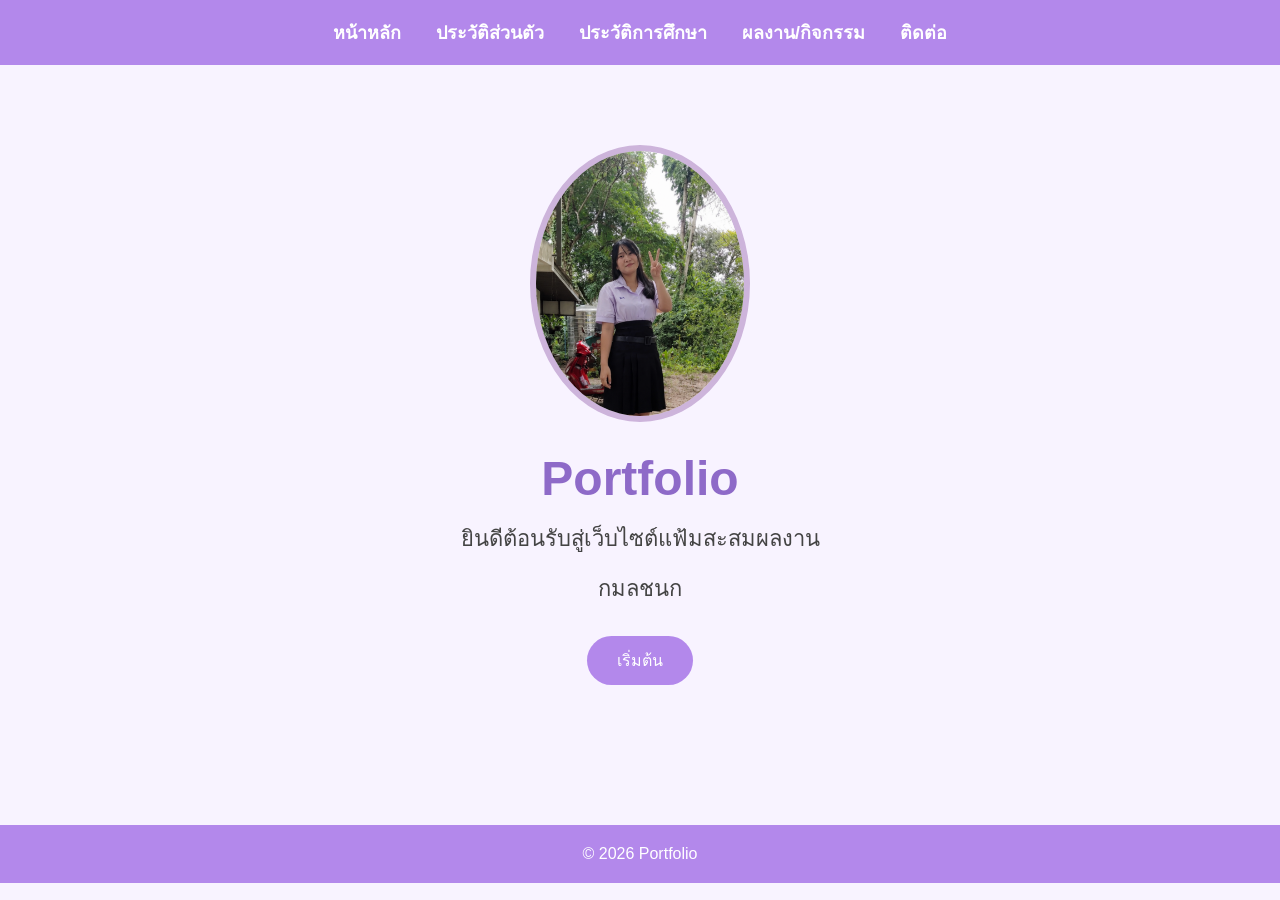
<file: index.html>
<!DOCTYPE html>
<html lang="th">
<head>
<meta charset="UTF-8">
<meta name="viewport" content="width=device-width, initial-scale=1.0">
<title>Portfolio</title>
<link rel="stylesheet" href="style.css">
</head>
<body>
<header>
<nav>
<a href="index.html">หน้าหลัก</a>
<a href="about.html">ประวัติส่วนตัว</a>
<a href="education.html">ประวัติการศึกษา</a>
<a href="activities.html">ผลงาน/กิจกรรม</a>
<a href="contact.html">ติดต่อ</a>
</nav>
</header>
<section class="hero">
<img src="images/IMG_25690718_105043.png" alt="profile">
<h1>Portfolio</h1>
<p>ยินดีต้อนรับสู่เว็บไซต์แฟ้มสะสมผลงาน</p>
<p>กมลชนก</p>
<a href="about.html" class="btn">เริ่มต้น</a>
</section>
<footer>
© 2026 Portfolio
</footer>
</body>
</html>
</file>
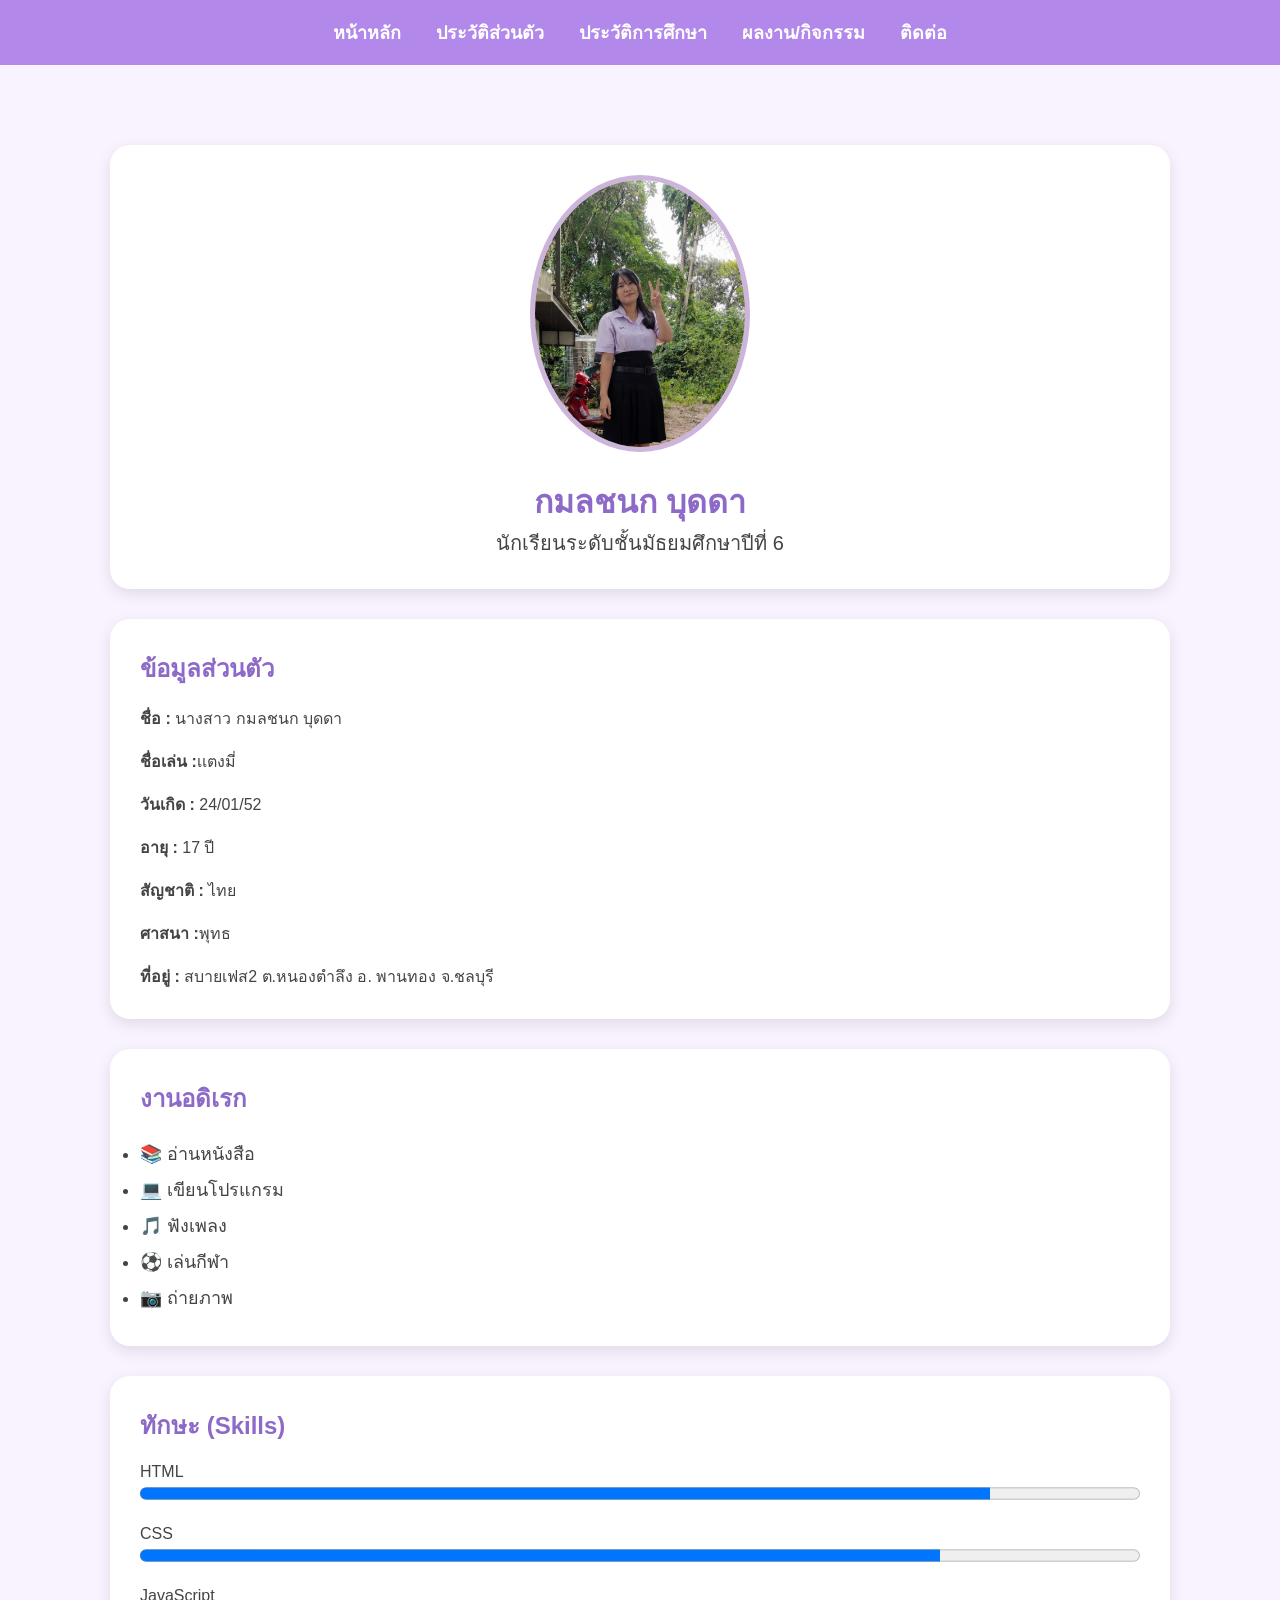
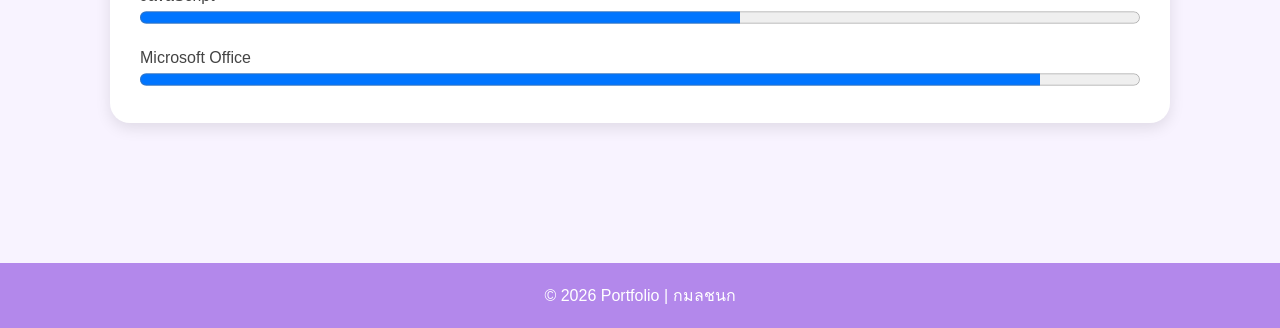
<file: about.html>
<!DOCTYPE html>
<html lang="th">
<head>
    <meta charset="UTF-8">
    <meta name="viewport" content="width=device-width, initial-scale=1.0">

    <title>ประวัติส่วนตัว</title>

    <link rel="stylesheet" href="style.css">
</head>

<body>

<header>
    <nav>
        <a href="index.html">หน้าหลัก</a>
        <a href="about.html">ประวัติส่วนตัว</a>
        <a href="education.html">ประวัติการศึกษา</a>
        <a href="activities.html">ผลงาน/กิจกรรม</a>
        <a href="contact.html">ติดต่อ</a>
    </nav>
</header>

<div class="container">

    <div class="card">

        <center>

            <img src="images/IMG_25690718_105043.png"
            alt="Profile"
            style="width:220px;
            border-radius:50%;
            border:5px solid #CDB4DB;">

            <h1 style="margin-top:20px;color:#8E6AC8;">
                กมลชนก บุดดา
            </h1>

            <p style="font-size:20px;">
                นักเรียนระดับชั้นมัธยมศึกษาปีที่ 6
            </p>

        </center>

    </div>

    <div class="card">

        <h2 style="color:#8E6AC8;">ข้อมูลส่วนตัว</h2>

        <br>

        <p><b>ชื่อ :</b> นางสาว กมลชนก บุดดา </p>

        <br>

        <p><b>ชื่อเล่น :</b>เเตงมี่</p>

        <br>

        <p><b>วันเกิด :</b> 24/01/52</p>

        <br>

        <p><b>อายุ :</b> 17 ปี</p>

        <br>

        <p><b>สัญชาติ :</b> ไทย</p>

        <br>

        <p><b>ศาสนา :</b>พุทธ</p>

        <br>

        <p><b>ที่อยู่ :</b> สบายเฟส2 ต.หนองตำลึง อ. พานทอง จ.ชลบุรี</p>

    </div>

    <div class="card">

        <h2 style="color:#8E6AC8;">งานอดิเรก</h2>

        <br>

        <ul style="font-size:18px;line-height:2;">

            <li>📚 อ่านหนังสือ</li>

            <li>💻 เขียนโปรแกรม</li>

            <li>🎵 ฟังเพลง</li>

            <li>⚽ เล่นกีฬา</li>

            <li>📷 ถ่ายภาพ</li>

        </ul>

    </div>

    <div class="card">

        <h2 style="color:#8E6AC8;">ทักษะ (Skills)</h2>

        <br>

        <p>HTML</p>

        <progress value="85" max="100" style="width:100%;height:25px;"></progress>

        <br><br>

        <p>CSS</p>

        <progress value="80" max="100" style="width:100%;height:25px;"></progress>

        <br><br>

        <p>JavaScript</p>

        <progress value="60" max="100" style="width:100%;height:25px;"></progress>

        <br><br>

        <p>Microsoft Office</p>

        <progress value="90" max="100" style="width:100%;height:25px;"></progress>

    </div>

</div>

<footer>

    © 2026 Portfolio | กมลชนก

</footer>

</body>
</html>
</file>
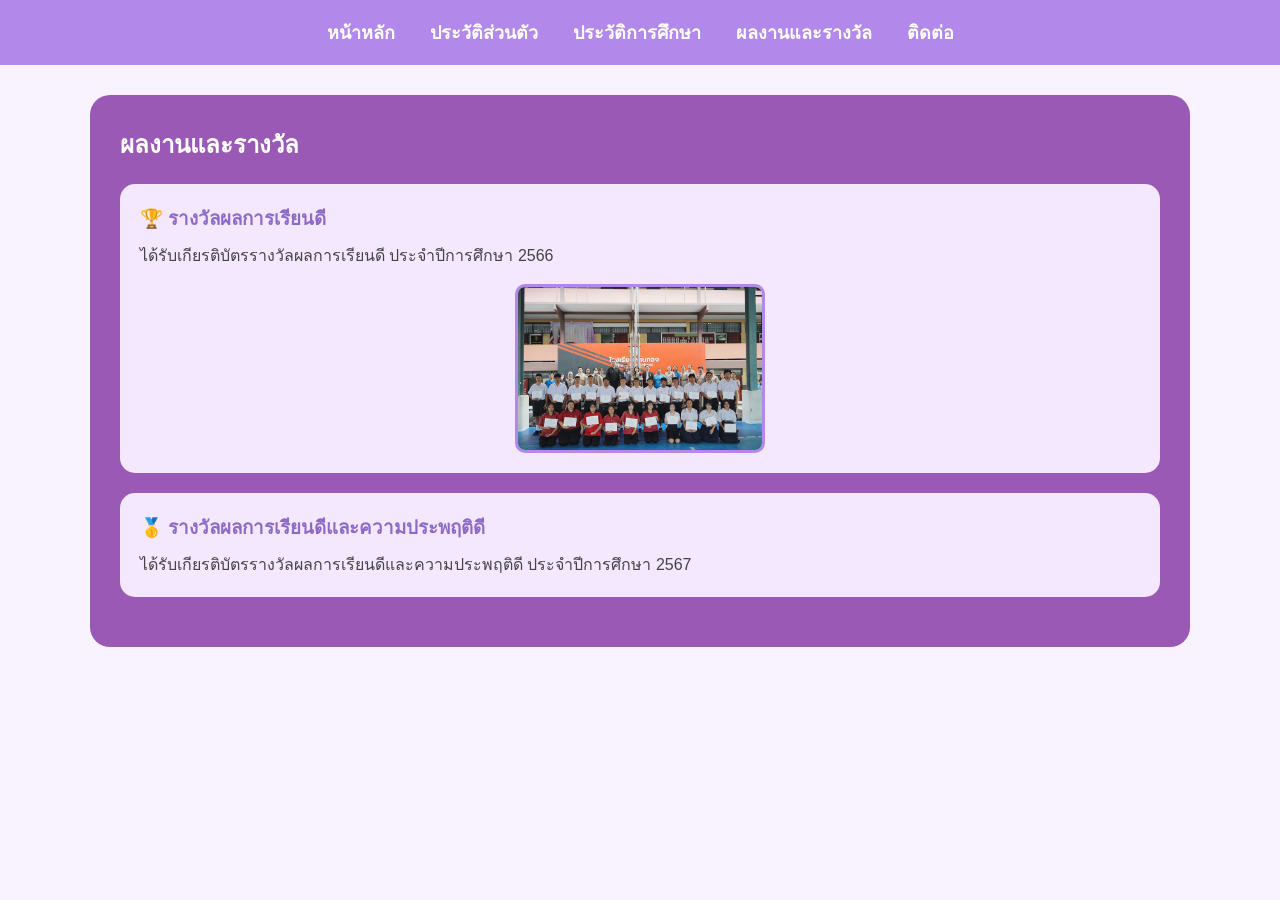
<file: activities.html>
<!DOCTYPE html>
<html lang="th">
<head>
    <meta charset="UTF-8">
    <meta name="viewport" content="width=device-width, initial-scale=1.0">
    <title>ผลงานและรางวัล</title>
    <link rel="stylesheet" href="style.css">
</head>
<body>

<header>
<nav>
    <a href="index.html">หน้าหลัก</a>
    <a href="about.html">ประวัติส่วนตัว</a>
    <a href="education.html">ประวัติการศึกษา</a>
    <a href="activities.html">ผลงานและรางวัล</a>
    <a href="contact.html">ติดต่อ</a>
</nav>
</header>

<section id="activities">
    <h2>ผลงานและรางวัล</h2>

    <div class="activity-item">
        <h3>🏆 รางวัลผลการเรียนดี</h3>
        <p>ได้รับเกียรติบัตรรางวัลผลการเรียนดี ประจำปีการศึกษา 2566</p>
        <img src="images/FB_IMG_1784274992940.jpg" alt="รางวัลผลการเรียนดี">
    </div>

    <div class="activity-item">
        <h3>🥇 รางวัลผลการเรียนดีและความประพฤติดี</h3>
        <p>ได้รับเกียรติบัตรรางวัลผลการเรียนดีและความประพฤติดี ประจำปีการศึกษา 2567</p>
        <img src="images/IMG_256907
</file>
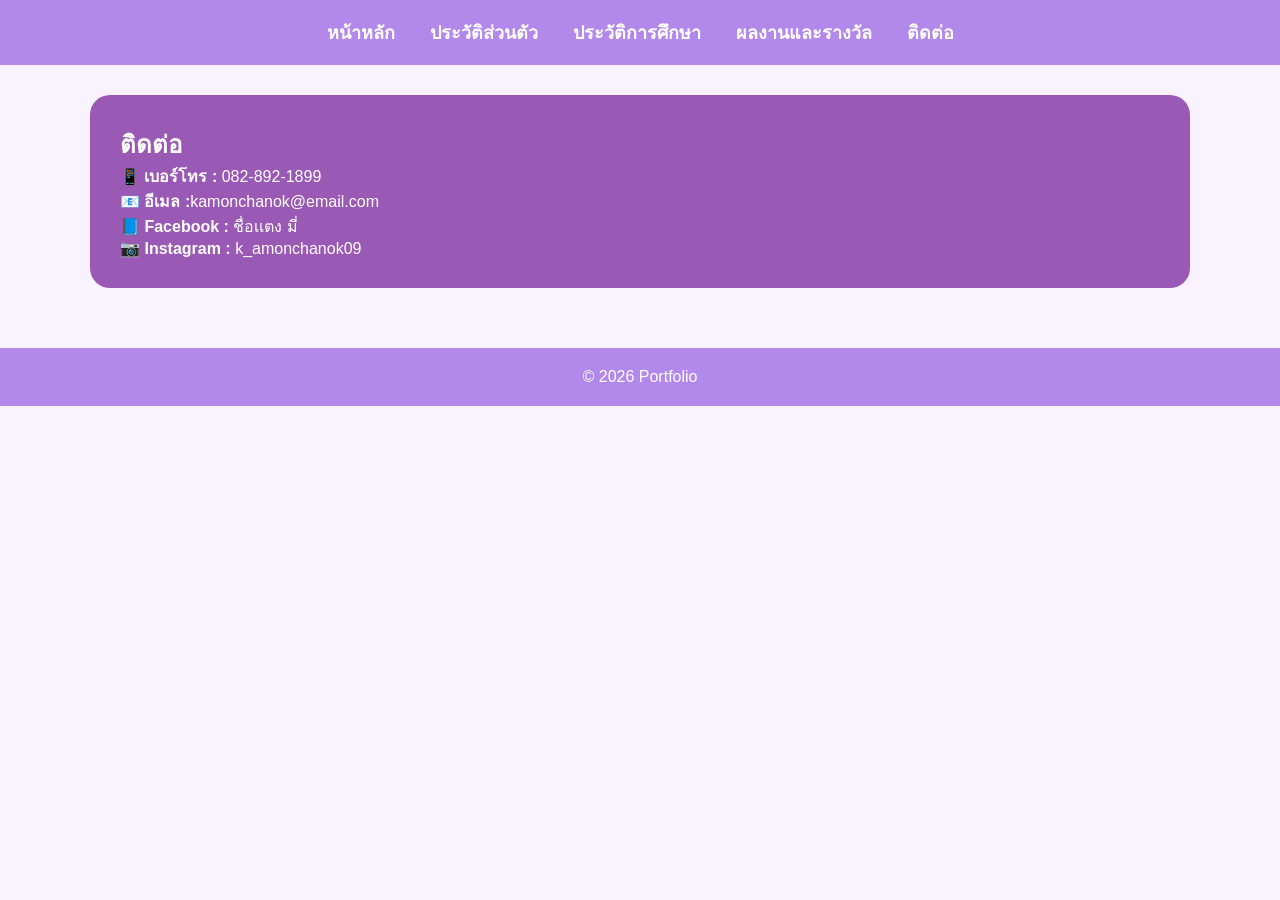
<file: contact.html>
<!DOCTYPE html>
<html lang="th">
<head>
    <meta charset="UTF-8">
    <meta name="viewport" content="width=device-width, initial-scale=1.0">
    <title>ติดต่อ</title>
    <link rel="stylesheet" href="style.css">
</head>
<body>

<header>
<nav>
    <a href="index.html">หน้าหลัก</a>
    <a href="about.html">ประวัติส่วนตัว</a>
    <a href="education.html">ประวัติการศึกษา</a>
    <a href="activities.html">ผลงานและรางวัล</a>
    <a href="contact.html">ติดต่อ</a>
</nav>
</header>

<section id="contact">
    <h2>ติดต่อ</h2>

    <div class="contact-card">
        <p><strong>📱 เบอร์โทร :</strong> 082-892-1899</p>
        <p><strong>📧 อีเมล :</strong>kamonchanok@email.com</p>
        <p><strong>📘 Facebook :</strong> ชื่อเเตง มี่</p>
        <p><strong>📷 Instagram :</strong> k_amonchanok09</p>
    </div>
</section>

<footer>
© 2026 Portfolio
</footer>

</body>
</html>
</file>
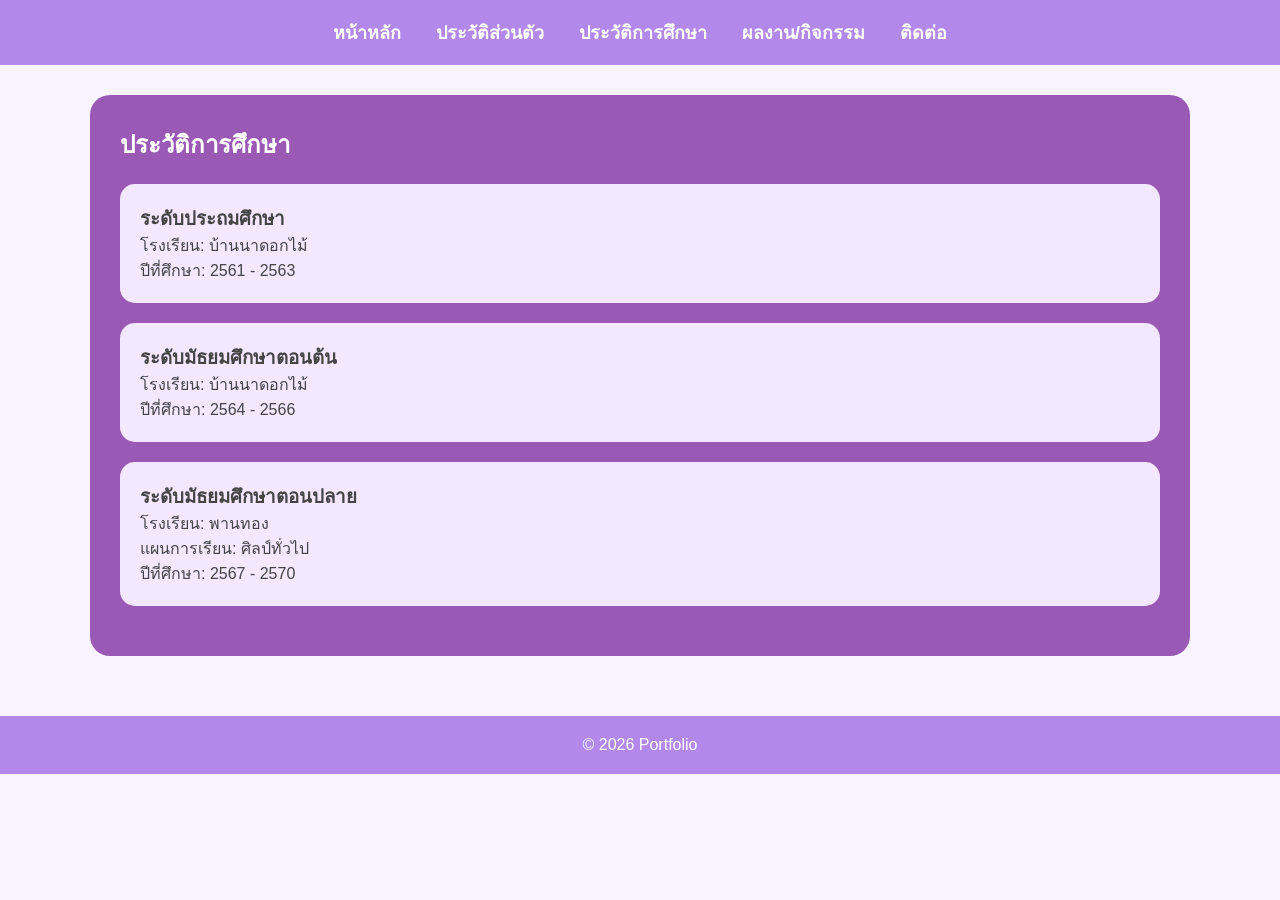
<file: education.html>
<!DOCTYPE html>
<html lang="th">
<head>
    <meta charset="UTF-8">
    <meta name="viewport" content="width=device-width, initial-scale=1.0">
    <title>ประวัติการศึกษา</title>
    <link rel="stylesheet" href="style.css">
</head>
<body>

<header>
<nav>
<a href="index.html">หน้าหลัก</a>
<a href="about.html">ประวัติส่วนตัว</a>
<a href="education.html">ประวัติการศึกษา</a>
<a href="activities.html">ผลงาน/กิจกรรม</a>
<a href="contact.html">ติดต่อ</a>
</nav>
</header>

<section id="education">
  <h2>ประวัติการศึกษา</h2>

  <div class="education-item">
    <h3>ระดับประถมศึกษา</h3>
    <p>โรงเรียน: บ้านนาดอกไม้</p>
    <p>ปีที่ศึกษา: 2561 - 2563</p>
  </div>

  <div class="education-item">
    <h3>ระดับมัธยมศึกษาตอนต้น</h3>
    <p>โรงเรียน: บ้านนาดอกไม้</p>
    <p>ปีที่ศึกษา: 2564 - 2566</p>
  </div>

  <div class="education-item">
    <h3>ระดับมัธยมศึกษาตอนปลาย</h3>
    <p>โรงเรียน: พานทอง</p>
    <p>แผนการเรียน: ศิลป์ทั่วไป</p>
    <p>ปีที่ศึกษา: 2567 - 2570</p>
  </div>
</section>

<footer>
© 2026 Portfolio
</footer>

</body>
</html>
</file>
<file: style.css>
/* รีเซ็ตค่า */
*{
    margin:0;
    padding:0;
    box-sizing:border-box;
    font-family:'Segoe UI', sans-serif;
}

/* พื้นหลัง */
body{
    background:#F8F3FF;
    color:#444;
}

/* เมนูด้านบน */
header{
    background:#B388EB;
    padding:18px;
    position:sticky;
    top:0;
    z-index:1000;
}

nav{
    display:flex;
    justify-content:center;
    gap:35px;
}

nav a{
    color:white;
    text-decoration:none;
    font-size:18px;
    font-weight:bold;
    transition:.3s;
}

nav a:hover{
    color:#FFE5FF;
}

/* กล่องเนื้อหา */
.container{
    width:90%;
    max-width:1100px;
    margin:auto;
    padding:50px 20px;
}

/* หน้าแรก */
.hero{
    text-align:center;
    padding:80px 20px;
}

.hero img{
    width:220px;
    border-radius:50%;
    border:6px solid #CDB4DB;
    margin-bottom:25px;
}

.hero h1{
    font-size:48px;
    color:#8E6AC8;
}

.hero p{
    margin-top:15px;
    font-size:22px;
}

/* ปุ่ม */
.btn{
    display:inline-block;
    margin-top:30px;
    padding:12px 30px;
    background:#B388EB;
    color:white;
    text-decoration:none;
    border-radius:30px;
}

.btn:hover{
    background:#9D6DE3;
}

/* การ์ด */
.card{
    background:white;
    border-radius:20px;
    padding:30px;
    margin:30px 0;
    box-shadow:0 5px 15px rgba(0,0,0,.1);
}

/* รูป */
img{
    max-width:100%;
}

/* Footer */
footer{
    background:#B388EB;
    color:white;
    text-align:center;
    padding:20px;
    margin-top:60px;
}

/* ประวัติการศึกษา */
#education{
    background:#9B59B6;
    color:white;
    padding:30px;
    margin:30px auto;
    width:90%;
    max-width:1100px;
    border-radius:20px;
}

.education-item{
    background:#F3E8FF;
    color:#444;
    padding:20px;
    margin:20px 0;
    border-radius:15px;
}

/* ผลงานและรางวัล */
#activities{
    background:#9B59B6;
    color:white;
    padding:30px;
    margin:30px auto;
    width:90%;
    max-width:1100px;
    border-radius:20px;
}

.activity-item{
    background:#F3E8FF;
    color:#444;
    padding:20px;
    margin:20px 0;
    border-radius:15px;
}

.activity-item h3{
    color:#8E6AC8;
    margin-bottom:10px;
}

.activity-item p{
    line-height:1.6;
}
.activity-item img{
    width:250px;
    display:block;
    margin:15px auto 0;
    border-radius:10px;
    border:3px solid #B388EB;
}
/* หน้าติดต่อ */
#contact{
    background:#9B59B6;
    color:white;
    padding:30px;
    margin:30px auto;
    width:90%;
    max-width:1100px;
    border-radius:20px;
}

.contact-item{
    background:#F3E8FF;
    color:#444;
    padding:20px;
    margin:20px 0;
    border-radius:15px;
}

.contact-item h3{
    color:#8E6AC8;
    margin-bottom:10px;
}

.contact-item p{
    font-size:18px;
}
</file>
